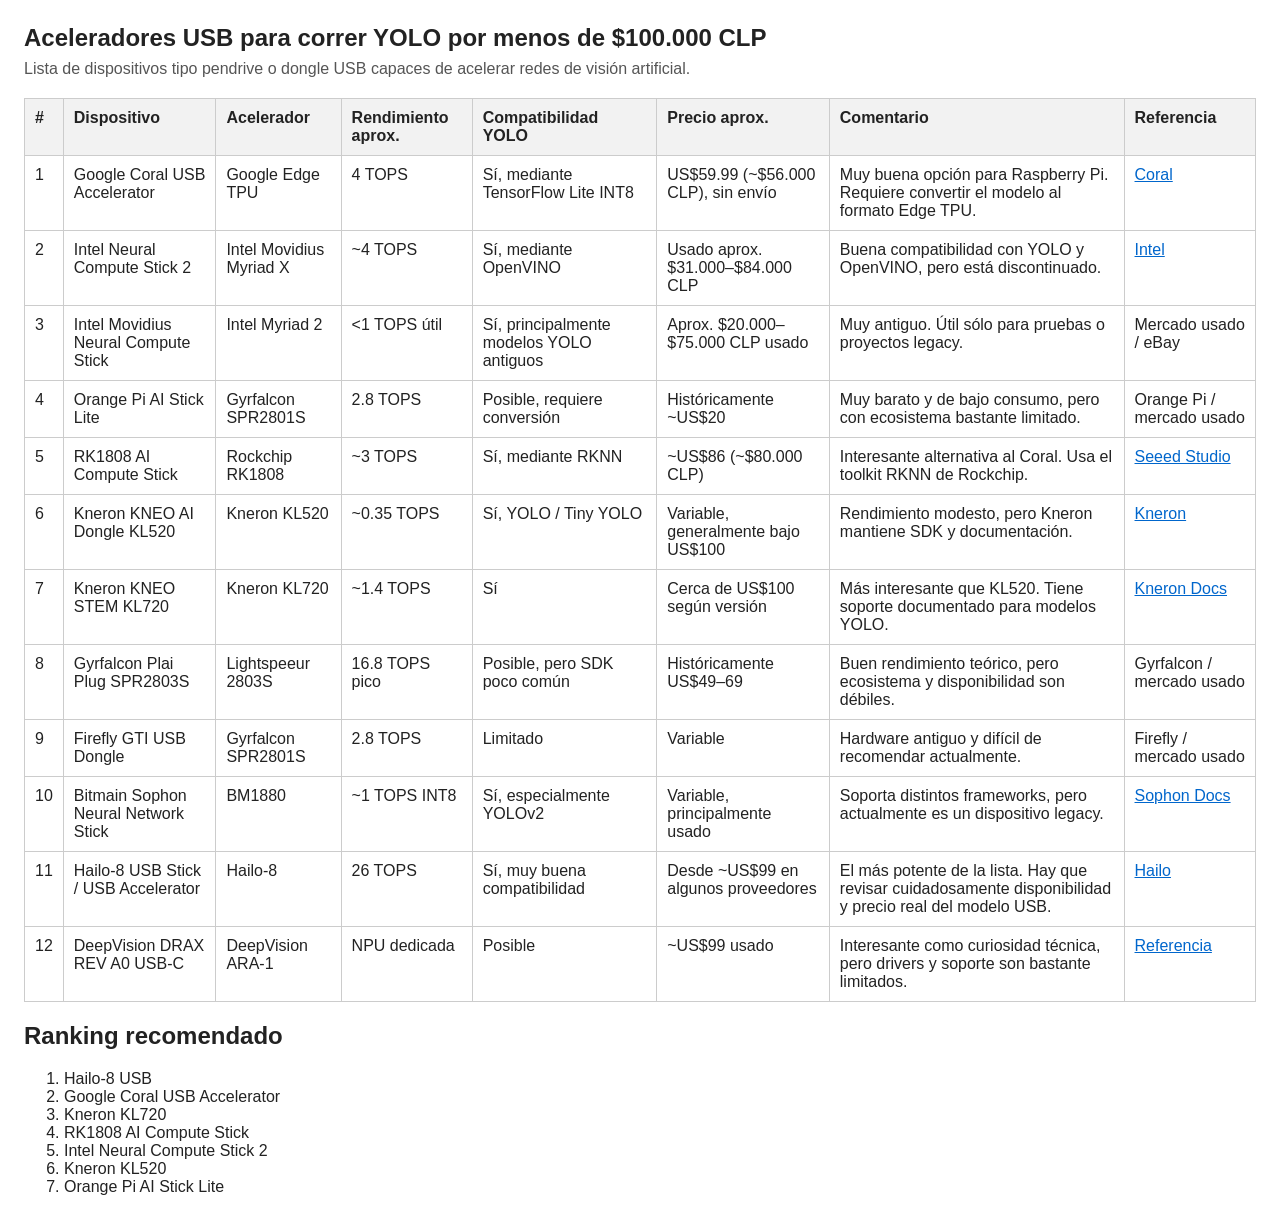
<file: source_html/aceleradores_usb_yolo.html>
<!DOCTYPE html>
<html lang="es">
<head>
  <meta charset="UTF-8">
  <meta name="viewport" content="width=device-width, initial-scale=1.0">
  <title>Aceleradores USB para YOLO</title>
  <style>
    body {
      font-family: Arial, sans-serif;
      margin: 24px;
      background: #ffffff;
      color: #222;
    }
    h1 {
      font-size: 24px;
      margin-bottom: 8px;
    }
    p {
      margin-top: 0;
      color: #555;
    }
    table {
      width: 100%;
      border-collapse: collapse;
      margin-top: 20px;
    }
    th, td {
      border: 1px solid #ccc;
      padding: 10px;
      text-align: left;
      vertical-align: top;
    }
    th {
      background: #f2f2f2;
    }
    a {
      color: #0066cc;
    }
  </style>
</head>
<body>

<h1>Aceleradores USB para correr YOLO por menos de $100.000 CLP</h1>
<p>Lista de dispositivos tipo pendrive o dongle USB capaces de acelerar redes de visión artificial.</p>

<table>
  <thead>
    <tr>
      <th>#</th>
      <th>Dispositivo</th>
      <th>Acelerador</th>
      <th>Rendimiento aprox.</th>
      <th>Compatibilidad YOLO</th>
      <th>Precio aprox.</th>
      <th>Comentario</th>
      <th>Referencia</th>
    </tr>
  </thead>
  <tbody>
    <tr>
      <td>1</td>
      <td>Google Coral USB Accelerator</td>
      <td>Google Edge TPU</td>
      <td>4 TOPS</td>
      <td>Sí, mediante TensorFlow Lite INT8</td>
      <td>US$59.99 (~$56.000 CLP), sin envío</td>
      <td>Muy buena opción para Raspberry Pi. Requiere convertir el modelo al formato Edge TPU.</td>
      <td><a href="https://www.coral.ai/products/accelerator/" target="_blank">Coral</a></td>
    </tr>
    <tr>
      <td>2</td>
      <td>Intel Neural Compute Stick 2</td>
      <td>Intel Movidius Myriad X</td>
      <td>~4 TOPS</td>
      <td>Sí, mediante OpenVINO</td>
      <td>Usado aprox. $31.000–$84.000 CLP</td>
      <td>Buena compatibilidad con YOLO y OpenVINO, pero está discontinuado.</td>
      <td><a href="https://www.intel.com/content/www/us/en/products/sku/140109/intel-neural-compute-stick-2/specifications.html" target="_blank">Intel</a></td>
    </tr>
    <tr>
      <td>3</td>
      <td>Intel Movidius Neural Compute Stick</td>
      <td>Intel Myriad 2</td>
      <td>&lt;1 TOPS útil</td>
      <td>Sí, principalmente modelos YOLO antiguos</td>
      <td>Aprox. $20.000–$75.000 CLP usado</td>
      <td>Muy antiguo. Útil sólo para pruebas o proyectos legacy.</td>
      <td>Mercado usado / eBay</td>
    </tr>
    <tr>
      <td>4</td>
      <td>Orange Pi AI Stick Lite</td>
      <td>Gyrfalcon SPR2801S</td>
      <td>2.8 TOPS</td>
      <td>Posible, requiere conversión</td>
      <td>Históricamente ~US$20</td>
      <td>Muy barato y de bajo consumo, pero con ecosistema bastante limitado.</td>
      <td>Orange Pi / mercado usado</td>
    </tr>
    <tr>
      <td>5</td>
      <td>RK1808 AI Compute Stick</td>
      <td>Rockchip RK1808</td>
      <td>~3 TOPS</td>
      <td>Sí, mediante RKNN</td>
      <td>~US$86 (~$80.000 CLP)</td>
      <td>Interesante alternativa al Coral. Usa el toolkit RKNN de Rockchip.</td>
      <td><a href="https://www.seeedstudio.com/" target="_blank">Seeed Studio</a></td>
    </tr>
    <tr>
      <td>6</td>
      <td>Kneron KNEO AI Dongle KL520</td>
      <td>Kneron KL520</td>
      <td>~0.35 TOPS</td>
      <td>Sí, YOLO / Tiny YOLO</td>
      <td>Variable, generalmente bajo US$100</td>
      <td>Rendimiento modesto, pero Kneron mantiene SDK y documentación.</td>
      <td><a href="https://www.kneron.com/" target="_blank">Kneron</a></td>
    </tr>
    <tr>
      <td>7</td>
      <td>Kneron KNEO STEM KL720</td>
      <td>Kneron KL720</td>
      <td>~1.4 TOPS</td>
      <td>Sí</td>
      <td>Cerca de US$100 según versión</td>
      <td>Más interesante que KL520. Tiene soporte documentado para modelos YOLO.</td>
      <td><a href="https://doc.kneron.com/docs/toolchain/appendix/yolo_example/" target="_blank">Kneron Docs</a></td>
    </tr>
    <tr>
      <td>8</td>
      <td>Gyrfalcon Plai Plug SPR2803S</td>
      <td>Lightspeeur 2803S</td>
      <td>16.8 TOPS pico</td>
      <td>Posible, pero SDK poco común</td>
      <td>Históricamente US$49–69</td>
      <td>Buen rendimiento teórico, pero ecosistema y disponibilidad son débiles.</td>
      <td>Gyrfalcon / mercado usado</td>
    </tr>
    <tr>
      <td>9</td>
      <td>Firefly GTI USB Dongle</td>
      <td>Gyrfalcon SPR2801S</td>
      <td>2.8 TOPS</td>
      <td>Limitado</td>
      <td>Variable</td>
      <td>Hardware antiguo y difícil de recomendar actualmente.</td>
      <td>Firefly / mercado usado</td>
    </tr>
    <tr>
      <td>10</td>
      <td>Bitmain Sophon Neural Network Stick</td>
      <td>BM1880</td>
      <td>~1 TOPS INT8</td>
      <td>Sí, especialmente YOLOv2</td>
      <td>Variable, principalmente usado</td>
      <td>Soporta distintos frameworks, pero actualmente es un dispositivo legacy.</td>
      <td><a href="https://sophon-edge.gitbook.io/project/overview/neural-network-stick" target="_blank">Sophon Docs</a></td>
    </tr>
    <tr>
      <td>11</td>
      <td>Hailo-8 USB Stick / USB Accelerator</td>
      <td>Hailo-8</td>
      <td>26 TOPS</td>
      <td>Sí, muy buena compatibilidad</td>
      <td>Desde ~US$99 en algunos proveedores</td>
      <td>El más potente de la lista. Hay que revisar cuidadosamente disponibilidad y precio real del modelo USB.</td>
      <td><a href="https://hailo.ai/" target="_blank">Hailo</a></td>
    </tr>
    <tr>
      <td>12</td>
      <td>DeepVision DRAX REV A0 USB-C</td>
      <td>DeepVision ARA-1</td>
      <td>NPU dedicada</td>
      <td>Posible</td>
      <td>~US$99 usado</td>
      <td>Interesante como curiosidad técnica, pero drivers y soporte son bastante limitados.</td>
      <td><a href="https://www.keystoneenterprises.com/deepvision-drax-rev-a0-usb-type-c-ai-accelerator.html" target="_blank">Referencia</a></td>
    </tr>
  </tbody>
</table>

<h2>Ranking recomendado</h2>
<ol>
  <li>Hailo-8 USB</li>
  <li>Google Coral USB Accelerator</li>
  <li>Kneron KL720</li>
  <li>RK1808 AI Compute Stick</li>
  <li>Intel Neural Compute Stick 2</li>
  <li>Kneron KL520</li>
  <li>Orange Pi AI Stick Lite</li>
</ol>

</body>
</html>
</file>
